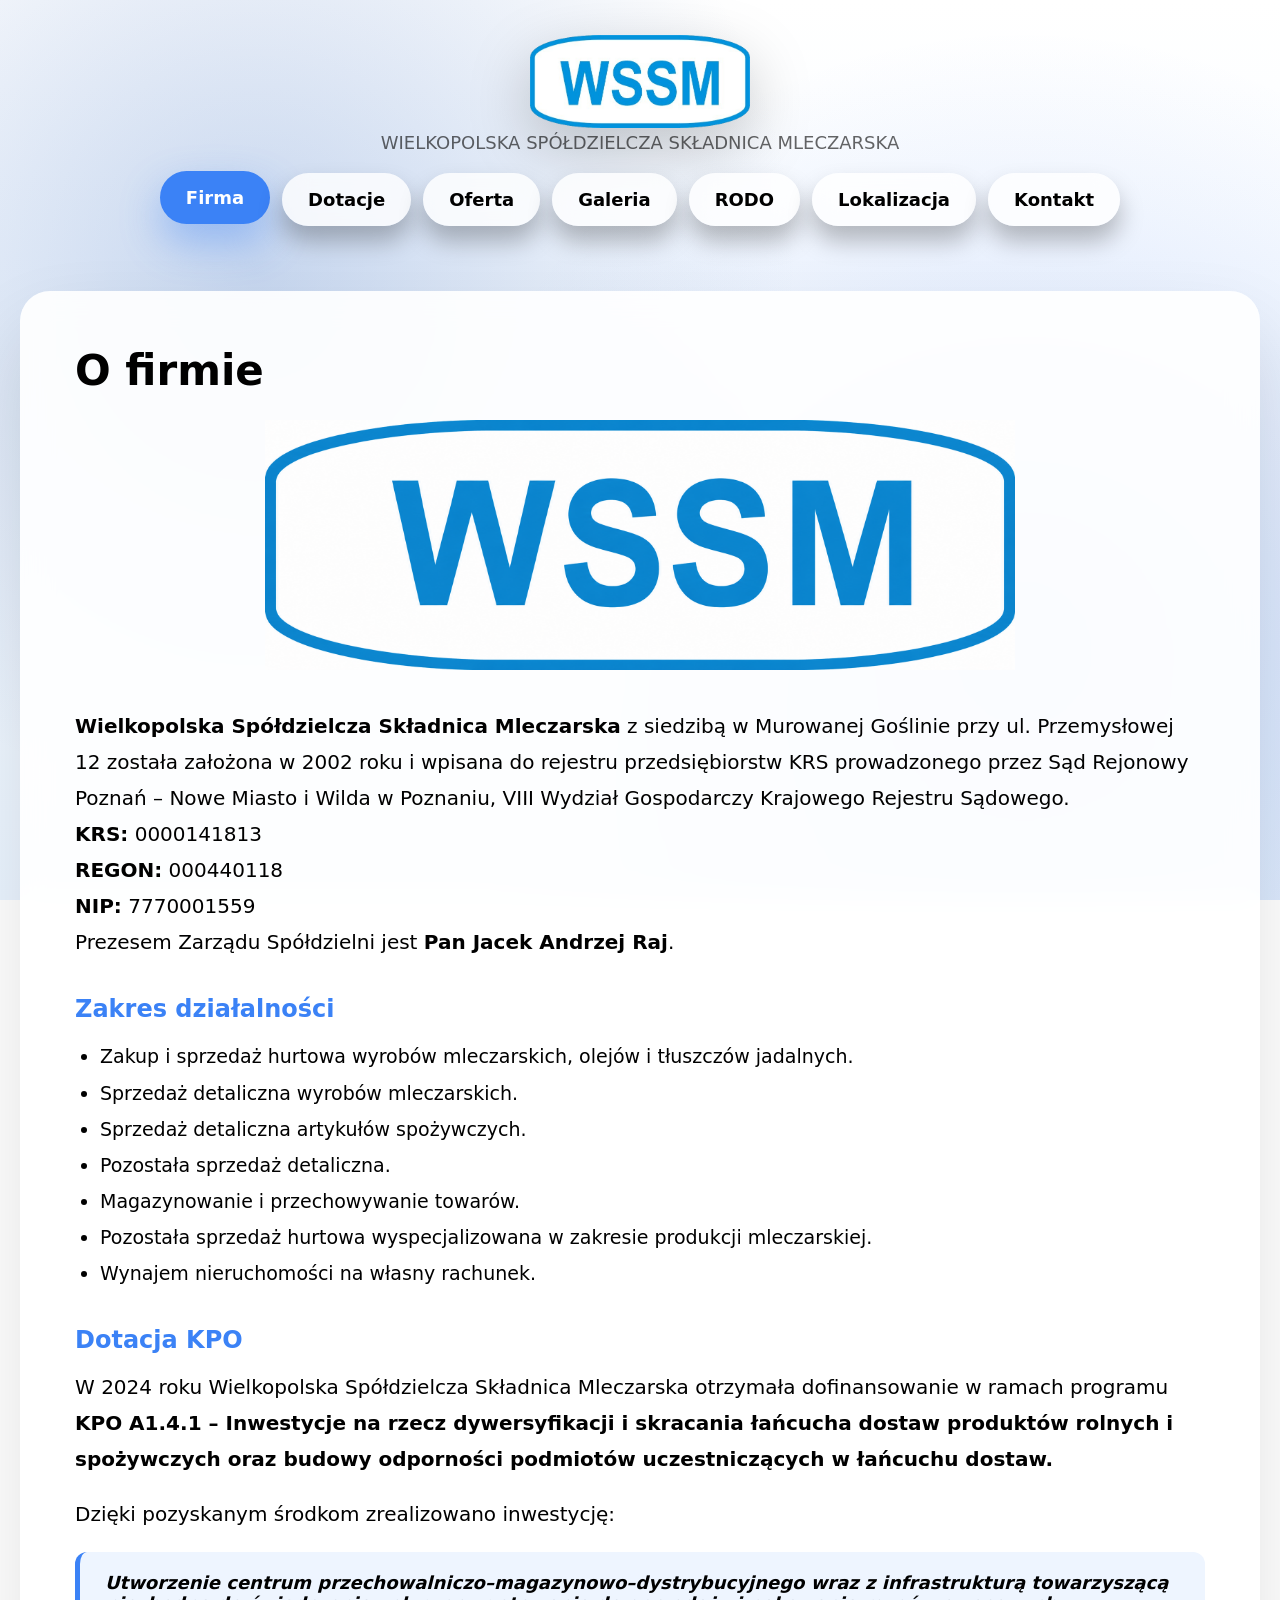
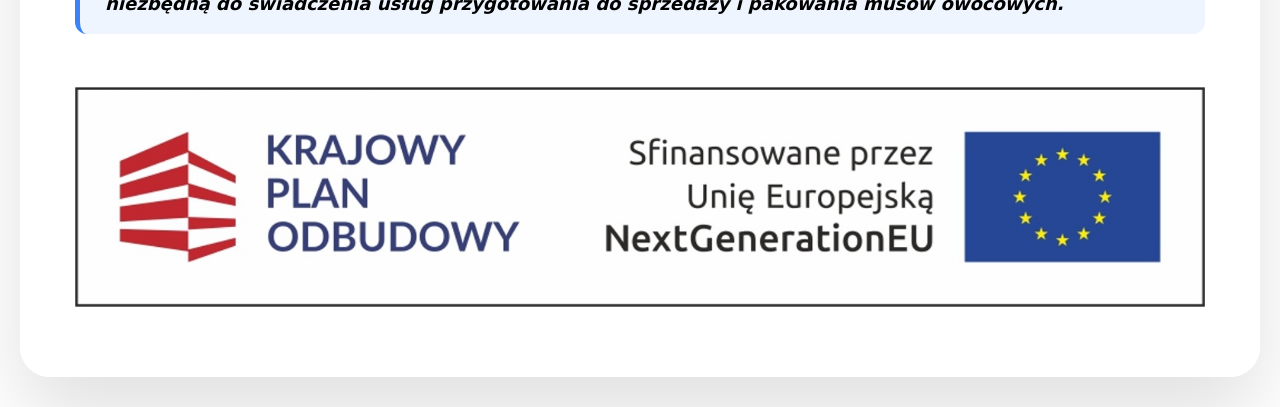
<file: index.html>
<!DOCTYPE html>
<html lang="pl">
<head>
  <meta charset="UTF-8" />
  <meta name="viewport" content="width=device-width, initial-scale=1.0"/>
  <meta name="title" content="WSSM - Wielkopolska Spółdzielcza Składnica Mleczarska">
<meta name="description" content="WSSM - Wielkopolska Spółdzielcza Składnica Mleczarska. Kontakt, oferta, dotacje, lokalizacja i informacje o firmie.">
<meta name="keywords" content="WSSM, mleczarnia, Zduńska Wola, Murowana Goślina, mleko, spółdzielnia mleczarska">
<meta name="robots" content="index, follow">
<meta name="language" content="pl">
<meta property="og:title" content="WSSM - Spółdzielnia Mleczarska">
<meta property="og:description" content="Oficjalna strona WSSM. Kontakt, oferta, dotacje i lokalizacja.">
<meta property="og:image" content="https://wssm.vercel.app/assets/logo2.png">
<meta property="og:url" content="https://wssm.vercel.app">
<meta property="og:type" content="website">

  <title>WSSM</title>

  <link rel="stylesheet" href="css/style.css">
  <link rel="icon" href="assets/logo2.png" type="image/png">
</head>

<body>

<header class="header">
  <div class="logoBox">
    <img src="assets/logo2.png" class="logo">
    <div class="subtitle">WIELKOPOLSKA SPÓŁDZIELCZA SKŁADNICA MLECZARSKA</div>
  </div>

  <nav class="nav">
    <button class="navBtn active" data-page="firma" onclick="showPage('firma')">Firma</button>
    <button class="navBtn" data-page="dotacje" onclick="showPage('dotacje')">Dotacje</button>
    <button class="navBtn" data-page="oferta" onclick="showPage('oferta')">Oferta</button>
    <button class="navBtn" data-page="galeria" onclick="showPage('galeria')">Galeria</button>
    <button class="navBtn" data-page="rodo" onclick="showPage('rodo')">RODO</button>
    <button class="navBtn" data-page="lokalizacja" onclick="showPage('lokalizacja')">Lokalizacja</button>
    <button class="navBtn" data-page="kontakt" onclick="showPage('kontakt')">Kontakt</button>
  </nav>
</header>

<main class="container">
  <div id="app" class="card"></div>
</main>

<script src="js/app.js"></script>
</body>
</html>
</file>
<file: css/style.css>
:root{
  --primary:#3b82f6;
  --primary2:#2563eb;
  --text:#0f172a;
}
.card{
  overflow:hidden;
}
*{
  margin:0;
  padding:0;
  box-sizing:border-box;
  font-family:system-ui;
}

body{
  min-height:100vh;
  margin:0;
  overflow-x:hidden;

  background:
    radial-gradient(circle at 20% 30%, rgba(47, 101, 189, 0.25), transparent 45%),
    radial-gradient(circle at 80% 70%, rgba(30, 95, 236, 0.18), transparent 50%),
    linear-gradient(180deg, #ffffff 0%, #eaf4ff 100%);

  background-attachment: fixed;
}

@keyframes bgMove{
  from{background-position:0 0;}
  to{background-position:20px 40px;}
}

/* ===== HEADER ===== */
.header{
  text-align:center;
  padding:35px 10px;
}

.logo{
  width:220px;
  filter:drop-shadow(0 20px 30px rgba(0,0,0,.2));
}

.subtitle{
  opacity:.6;
  font-size:18px;
}

/* ===== NAV WOW ===== */
.nav{
  display:flex;
  justify-content:center;
  flex-wrap:wrap;
  gap:12px;
  margin-top:20px;

  position:relative;
}

/* moving highlight pill */


.navBtn{
  position:relative;

  padding:16px 26px;
  font-size:18px;
  font-weight:600;

  border:none;
  border-radius:999px;

  background:rgba(255,255,255,.8);
  backdrop-filter:blur(12px);

  cursor:pointer;

  box-shadow:
    0 15px 25px rgba(0, 0, 0, 0.26);

  transition:.25s;
}

/* WOW hover */
.navBtn:hover{
  transform:translateY(-5px) scale(1.08);
  background:var(--primary);
  color:white;

  box-shadow:
    0 20px 40px rgba(59,130,246,.35);
}

/* active state */
.navBtn.active{
  background:var(--primary);
  color:white;

  transform:translateY(-2px);

  box-shadow:
    0 18px 40px rgba(59,130,246,.4);
}

/* ===== CONTAINER ===== */
.container{
  max-width:1300px;
  margin:30px auto;
  padding:0 20px;
}

.card{
  background:rgba(255,255,255,.9);
  backdrop-filter:blur(15px);

  border-radius:30px;
  padding:55px;

  box-shadow:
    0 40px 80px rgba(0,0,0,.12);

  animation:fadeSlide .35s ease;
}

@keyframes fadeSlide{
  from{
    opacity:0;
    transform:translateY(30px) scale(.98);
  }
  to{
    opacity:1;
    transform:translateY(0) scale(1);
  }
}

/* ===== TEXT ===== */
h1{
  font-size:42px;
  margin-bottom:25px;
}
.baner {
  width: 100%;
  height: 250px; /* stała wysokość */
  object-fit: contain; /* cały obrazek widoczny, bez ucinania */
  object-position: center;
  display: block;
  
}
p{
  font-size:20px;
  line-height:1.8;
}

/* ===== GRID ===== */
.grid{
  display:block;
}

.dotCard img{
  width:100%;
  height:auto;
  display:block;
}

.dotCard{
  max-width:1000px;
  margin:auto;
}

.dotCard:hover{
  transform:translateY(-8px) scale(1.02);
}



/* ===== GALERIA WOW ===== */
.gallery img{
  width:100%;
  max-height:650px;
  object-fit:contain;

  border-radius:24px;

  animation:imgFade .3s ease;
}

@keyframes imgFade{
  from{opacity:0; transform:scale(.98);}
  to{opacity:1; transform:scale(1);}
}

.controls{
  display:flex;
  justify-content:center;
  align-items:center;
  gap:12px;
  margin-top:20px;
}

.controls button{
  padding:14px 22px;
  font-size:18px;

  border:none;
  border-radius:14px;

  background:var(--primary);
  color:white;

  cursor:pointer;

  transition:.2s;
}

.controls button:hover{
  transform:scale(1.1);
  box-shadow:0 15px 30px rgba(59,130,246,.35);
}

      /* Styl dla siatki galerii */
      .gallery-grid {
        display: grid;
        grid-template-columns: repeat(auto-fit, minmax(300px, 1fr));
        gap: 16px;
        padding: 20px;
      }
      .thumbnail {
        width: 100%;
        aspect-ratio: 4/3;
        border-radius: 16px;
        overflow: hidden;
        cursor: pointer;
        box-shadow: 0 8px 16px rgba(0,0,0,0.2);
        transition: transform 0.3s, box-shadow 0.3s;
      }
      .thumbnail:hover {
        transform: scale(1.05);
        box-shadow: 0 16px 24px rgba(0,0,0,0.3);
      }
      /* Lightbox styles */
      .lightbox {
        position: fixed;
        top:0;
        left:0;
        width:100%;
        height:100%;
        background: rgba(0,0,0,0.8);
        display:flex;
        justify-content: center;
        align-items: center;
        z-index: 9999;
        opacity: 0;
        pointer-events: none;
        transition: opacity 0.3s ease;
      }
      .lightbox.show {
        opacity: 1;
        pointer-events: auto;
      }
      .lightbox img {
        max-width: 90%;
        max-height: 90%;
        border-radius: 20px;
        box-shadow: 0 20px 40px rgba(0,0,0,0.5);
        transition: transform 0.3s;
      }
      /* Navigation buttons inside lightbox */
      .lightbox-controls {
        position: absolute;
        top: 50%;
        width: 100%;
        display: flex;
        justify-content: space-between;
        align-items: center;
        padding: 0 20px;
        transform: translateY(-50%);
      }
      .lightbox-btn {
        background: rgba(255,255,255,0.3);
        border: none;
        border-radius: 50%;
        width: 50px;
        height: 50px;
        font-size: 24px;
        color: white;
        cursor: pointer;
        display: flex;
        justify-content: center;
        align-items: center;
        transition: background 0.2s;
      }
      .lightbox-btn:hover {
        background: rgba(255,255,255,0.6);
      }
   
/* ===== MOBILE ===== */
@media(max-width:768px){
  .card{padding:25px;}
  h1{font-size:30px;}

  .grid{grid-template-columns:1fr;}

  .nav{flex-direction:column;}
  .navBtn{width:100%;}
   .twoCol{
    grid-template-columns:1fr;
  }

   
  .baner{
    height:200px;
  }

}
</file>
